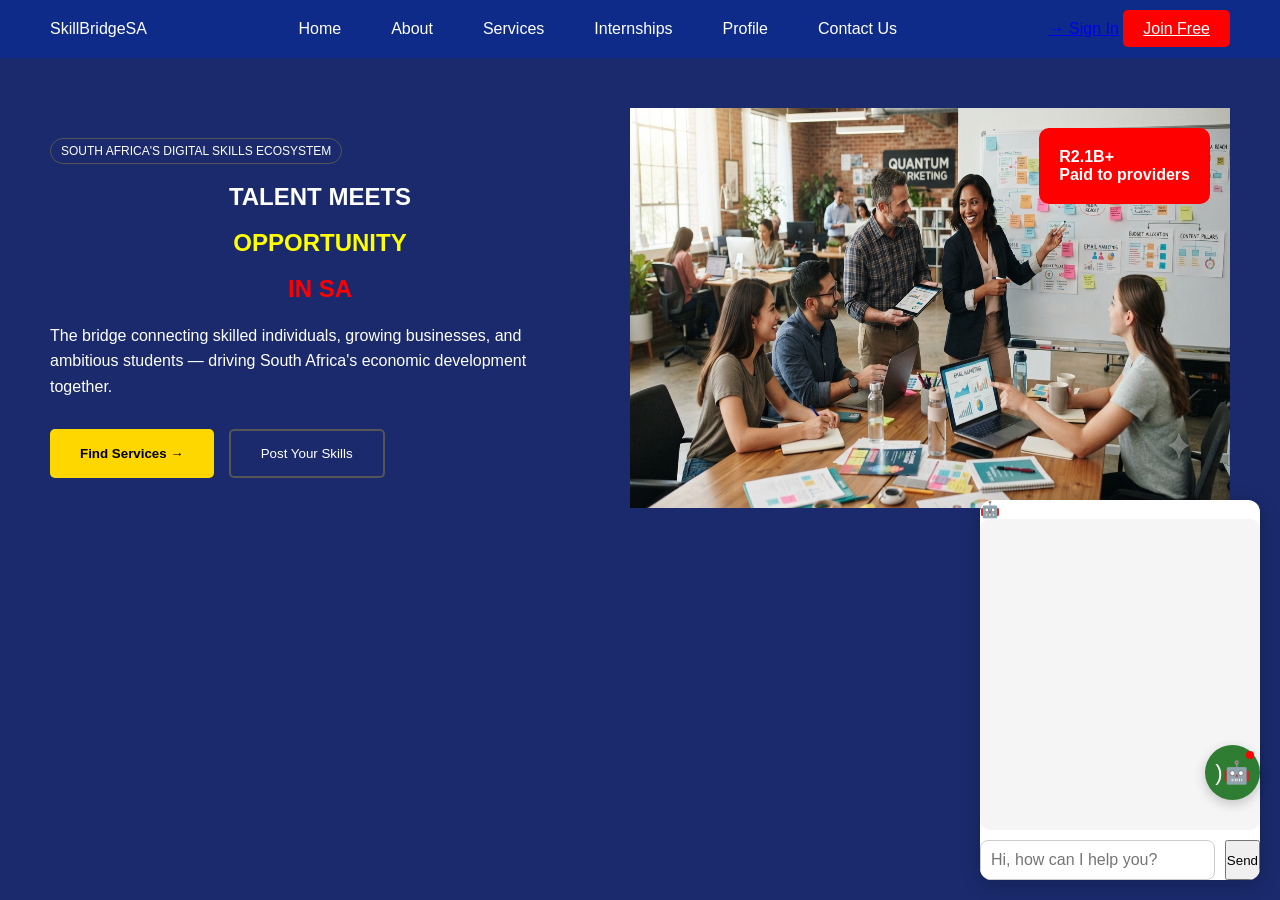
<file: index.html>
<!DOCTYPE html>
<html lang="en">
<head>
    <meta charset="UTF-8">
    <meta name="viewport" content="width=device-width, initial-scale=1.0">
    <link rel="stylesheet" href="style.css">
    <link rel="stylesheet" href="CustomerSupportBot.css" />
    <title>Document</title>
</head>
<body>
    
  <header>
  <!-- Main Navigation Bar -->
  <nav class="navbar">
    <div class="logo">SkillBridgeSA</div>
    <ul class="nav-links">
      <li><a href="#">Home</a></li>
      <li><a href="about.html">About</a></li>
      <li><a href="services.html">Services</a></li>
      <li><a href="internships.html">Internships</a></li>
      <li><a href="profile.html">Profile</a></li>
      <li><a href="contact.html">Contact Us</a></li>
    </ul>
    <div class="nav-actions">
      <a href="signin.html" class="nav-signin">→ Sign In</a>
      <a href="login.html" class="btn-join">Join Free</a>
    </div>
  </nav>

  <!-- Hero Section -->
  <section class="hero">
    <div class="hero-content">
      <div class="badge">
		  SOUTH AFRICA'S DIGITAL SKILLS ECOSYSTEM
	  </div>
      <h1 style="color: white;"><b>TALENT MEETS</b></h1>
	  <h1 style="color: yellow;"><b>OPPORTUNITY</b></h1>
      <h1 style="color: red;"><b>IN SA</b></h1>
      <p>The bridge connecting skilled individuals, growing businesses, and ambitious students — driving South Africa's economic development together.</p>
      <div class="hero-buttons">
        <button class="btn-yellow">Find Services →</button>
        <button class="btn-outline">Post Your Skills</button>
      </div>
    </div>
    <div class="hero-image">
        <img src="web.png" alt="Description of the image" style="height:400px; width:600px;">
      <div class="stats-box">R2.1B+ <br><span>Paid to providers</span></div>
    </div>


    <div id="chatWidget">

    <!-- Toggle Button -->
    <div id="chatToggle" onclick="toggleChat()">)🤖</div>

    <!-- Chat Window -->
    <div id="chatWindow">

      <div class="chat-header">
        🤖 Customer Support Bot
      </div>

      <!-- Chat Box -->
      <div id="chatBox" class="chat-box"></div>

      <!-- Input Area -->
      <div class="chat-input-area">
        <input 
          id="chatInput" 
          placeholder="Hi, how can I help you?" 
        />
        <button onclick="handleChat()">Send</button>
      </div>

    </div>

  </div>
  </section>
</header>


<script>
function handleAuth(event) {
    event.preventDefault();
    
    // Check if confirming email matches for sign up
    if (event.target.id === 'signupForm') {
        if (document.getElementById('email').value !== document.getElementById('confirmEmail').value) {
            alert("Emails do not match!");
            return;
        }
    }

    // Show success and redirect
    document.getElementById('auth-container').innerHTML = successMsg.innerHTML;
    setTimeout(() => {
        window.location.href = "home.html"; // Replace with your home page URL
    }, 2000);
}

loginForm.addEventListener('submit', handleAuth);
signupForm.addEventListener('submit', handleAuth);
</script>

<script src="CustomerSupportBot.js"></script>

  <script>
    // Toggle open/close
    function toggleChat() {
	  const chatWindow = document.getElementById("chatWindow");
	  const toggle = document.getElementById("chatToggle");

	  chatWindow.classList.toggle("open");

	  // Change icon
	  if (chatWindow.classList.contains("open")) {
		toggle.innerHTML = "✖"; // close icon
	  } else {
		toggle.innerHTML = "💬"; // chat icon
	  }
	}

    // Press ENTER to send
    document.addEventListener("DOMContentLoaded", function () {
      const input = document.getElementById("chatInput");

      input.addEventListener("keypress", function (e) {
        if (e.key === "Enter") {
          handleChat();
        }
      });
    });
  </script>
</body>
</html>
</file>
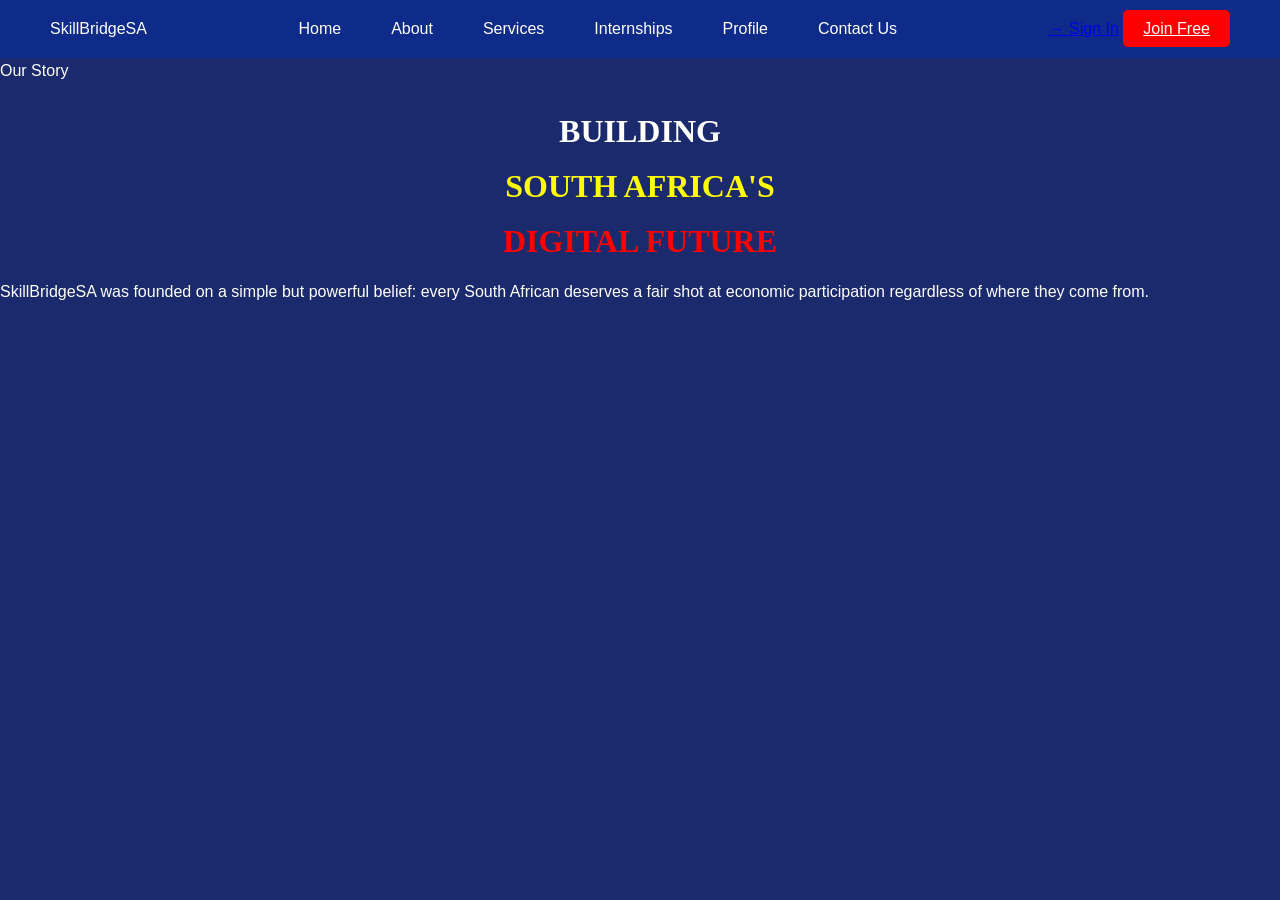
<file: about.html>
<!DOCTYPE html>
<html lang="en">
<head>
    <meta charset="UTF-8">
    <meta name="viewport" content="width=device-width, initial-scale=1.0">
    <link rel="stylesheet" href="style.css">
    <link rel="stylesheet" href="CustomerSupportBot.css" />
    <title>Document</title>
</head>
<body>
    
  <header>
  <!-- Main Navigation Bar -->
  <nav class="navbar">
    <div class="logo">SkillBridgeSA</div>
    <ul class="nav-links">
      <li><a href="index.html">Home</a></li>
      <li><a href="about.html">About</a></li>
      <li><a href="services.html">Services</a></li>
      <li><a href="internships.html">Internships</a></li>
      <li><a href="profile.html">Profile</a></li>
      <li><a href="contact.html">Contact Us</a></li>
    </ul>
    <div class="nav-actions">
      <a href="signin.html" class="nav-signin">→ Sign In</a>
      <a href="login.html" class="btn-join">Join Free</a>
    </div>
  </nav>
  </header>

<p>Our Story</p>
<h1 style="color: white;">BUILDING</h1> <h1 style="color: yellow;">SOUTH AFRICA'S</h1>
<h1 style="color: red;">DIGITAL FUTURE</h1>
<p>SkillBridgeSA was founded on a simple but powerful belief: every South African deserves a fair shot at economic participation regardless of where they come from.</p>
    
</body>
</html>
</file>
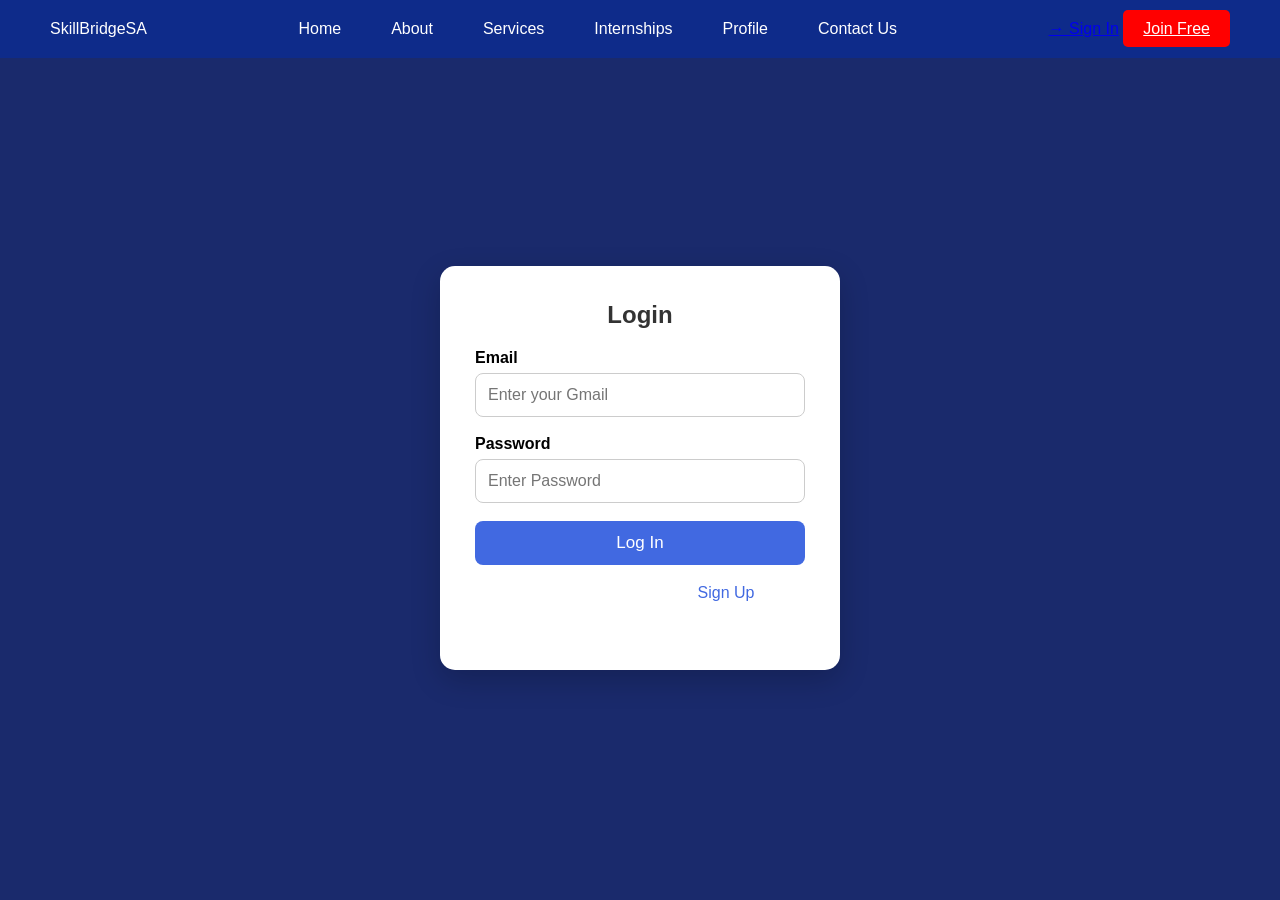
<file: login.html>
<!DOCTYPE html>
<html lang="en">
<head>
    <meta charset="UTF-8">
    <meta name="viewport" content="width=device-width, initial-scale=1.0">
    <link rel="stylesheet" href="style.css">
    <title>Document</title>
</head>
<body>
    
  <header>
  <!-- Main Navigation Bar -->
  <nav class="navbar">
    <div class="logo">SkillBridgeSA</div>
    <ul class="nav-links">
      <li><a href="index.html">Home</a></li>
      <li><a href="about.html">About</a></li>
      <li><a href="services.html">Services</a></li>
      <li><a href="internships.html">Internships</a></li>
      <li><a href="profile.html">Profile</a></li>
      <li><a href="contact.html">Contact Us</a></li>
    </ul>
    <div class="nav-actions">
      <a href="signin.html" class="nav-signin">→ Sign In</a>
      <a href="login.html" class="btn-join">Join Free</a>
    </div>
  </nav>

      <div class="login-page">
  <div class="container">


<h2>Login</h2>

<form id="loginForm">

<div class="input-group">
<label>Email</label>
<input type="email" id="loginEmail" placeholder="Enter your Gmail">
</div>

<div class="input-group">
<label>Password</label>
<input type="password" id="loginPassword" placeholder="Enter Password">
</div>

<p id="loginError" class="error"></p>

    <button id="log-in-btn" type="submit">Log In</button>

<p class="link">
Don't have an account?
<a href="signup.html">Sign Up</a>
</p>

</form>

</div>
</div>

<script src="script.js"></script>

</body>
</html>
</file>
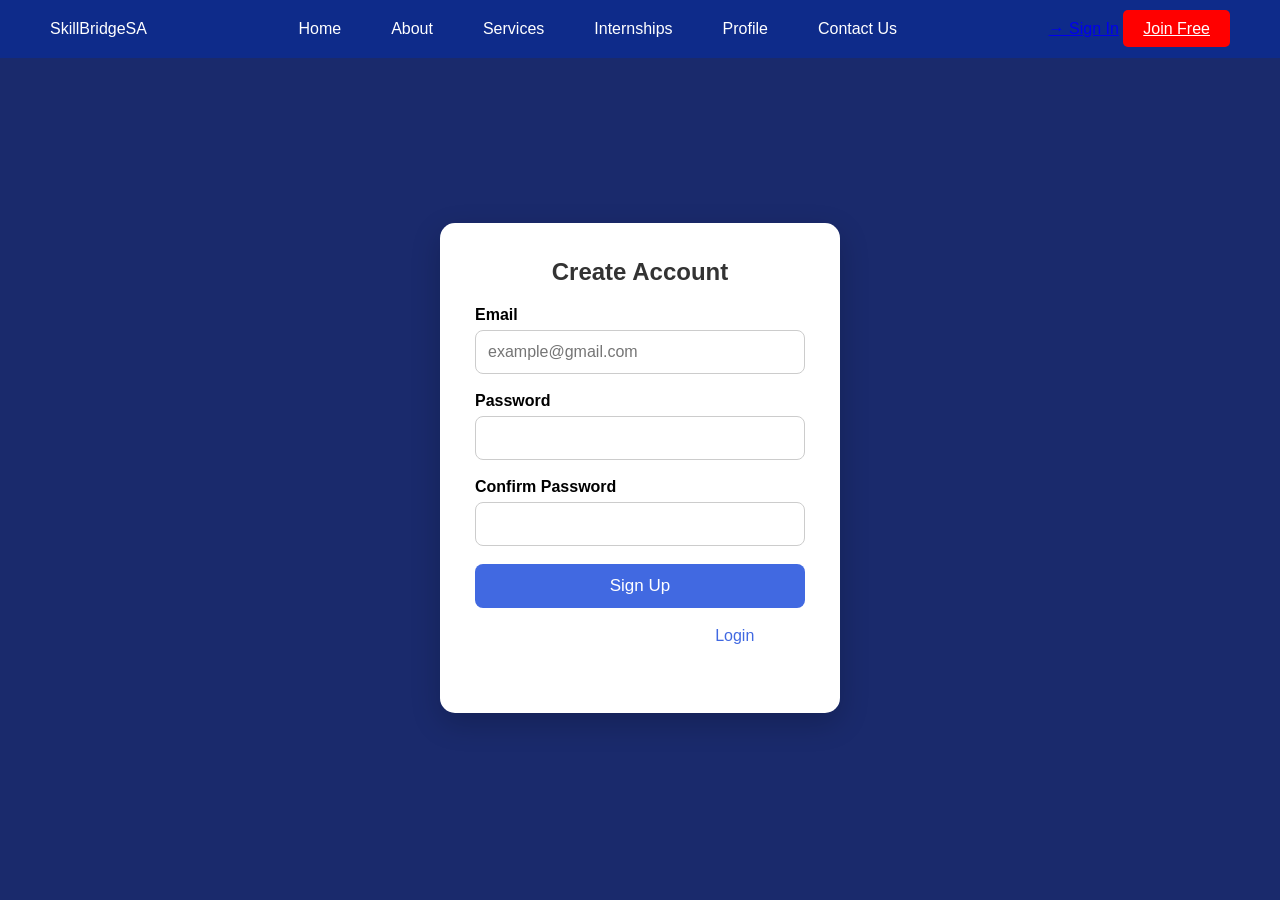
<file: signin.html>
<!DOCTYPE html>
<html lang="en">
<head>
    <meta charset="UTF-8">
    <meta name="viewport" content="width=device-width, initial-scale=1.0">
    <link rel="stylesheet" href="style.css">
    <title>Document</title>
</head>
<body>
    
  <header>
  <!-- Main Navigation Bar -->
  <nav class="navbar">
    <div class="logo">SkillBridgeSA</div>
    <ul class="nav-links">
      <li><a href="index.html">Home</a></li>
      <li><a href="about.html">About</a></li>
      <li><a href="services.html">Services</a></li>
      <li><a href="internships.html">Internships</a></li>
      <li><a href="profile.html">Profile</a></li>
      <li><a href="contact.html">Contact Us</a></li>
    </ul>
    <div class="nav-actions">
      <a href="signin.html" class="nav-signin">→ Sign In</a>
      <a href="login.html" class="btn-join">Join Free</a>
    </div>
  </nav>

      <div class="signin-page">
<div class="container">

<h2>Create Account</h2>

<form id="signupForm">

<div class="input-group">
<label>Email</label>
<input type="email" id="signupEmail" placeholder="example@gmail.com">
</div>

<div class="input-group">
<label>Password</label>
<input type="password" id="signupPassword">
</div>

<div class="input-group">
<label>Confirm Password</label>
<input type="password" id="confirmPassword">
</div>

<p id="signupError" class="error"></p>

<button id="sign-up-btn" type="submit">Sign Up</button>

<p class="link">
Already have an account?
<a href="index.html">Login</a>
</p>

</form>
</div>
</div>

<script src="script.js"></script>


</body>
</html>
</file>
<file: style.css>
* { 
    margin: 0; 
    padding: 0; 
    box-sizing: border-box; 
    font-family: sans-serif; 
}

body { 
    background-color: #1a2a6c; 
    color: white; 
}

/* Navbar */
.navbar { 
    position: sticky;
    top: 0;           /*where to stick */
    z-index: 1000;    /* stays above other content */
    background-color: #0E2B8A;
    display: flex; 
    align-items: center; 
    justify-content: space-between; 
    padding: 20px 50px; 
}

.nav-links a {
    color: #ffffff;           /* Make the text white (or your preferred color) */
    text-decoration: none;    /* Removes the underline */
    font-weight: 500;         /* Makes the text slightly bold */
    padding: 10px 15px;       /* Adds space around text for a button-like feel */
    border-radius: 6px;       /* Gives it subtle rounded corners */
    transition: background 0.3s ease; /* Makes the hover effect smooth */
}

/* Add a background color when hovering over the option */
.nav-links a:hover {
    background-color: rgba(255, 255, 255, 0.1); /* Subtle highlight */
    color: #ffd700;                             /* Optional: change text color on hover */
}

.nav-links { 
    display: flex; 
    list-style: none; 
    gap: 20px; 
}

.nav-links .active { 
    background: #333; 
    padding: 5px 15px; 
    border-radius: 20px; 
}

.btn-join { 
    background: #ff0000; 
    border: none; 
    padding: 10px 20px; 
    color: white; 
    border-radius: 5px; 
    cursor: pointer; 
}

/* Hero Section */
.hero { 
    display: flex; 
    padding: 50px; 
    gap: 40px; 
    align-items: center; 
}

.hero-content { 
    flex: 1; 
}

.badge { 
    border: 1px solid #555; 
    padding: 5px 10px; 
    border-radius: 20px; 
    display: inline-block; 
    margin-bottom: 20px; 
    font-size: 12px; 
}

h1 { 
    gap: 0px;
    font-weight: 100px; 
    font-family: 'Barlow Condensed';
    color: #fff; 
    line-height: 1.1; 
    margin-bottom: 20px; 
}

h1 span { 
    color: #ffd700; 
} /* Apply yellow to specific words */

p { 
    margin-bottom: 30px; 
    line-height: 1.6; 
}

/* Buttons */
.hero-buttons { 
    display: flex; 
    gap: 15px; 
}

.btn-yellow { 
    background: #ffd700; 
    border: none; 
    padding: 15px 30px; 
    border-radius: 5px; 
    font-weight: bold; 
    cursor: pointer; 
}

.btn-outline { 
    background: transparent; 
    border: 2px solid #555; 
    color: white; 
    padding: 15px 30px; 
    border-radius: 5px; 
    cursor: pointer; 
}

/* Image Side */
.hero-image { 
    flex: 1; 
    background: #555; 
    height: 400px; 
    border-radius: 20px; 
    position: relative; 
}

.stats-box { 
    position: absolute; 
    top: 20px; 
    right: 20px; 
    background: #ff0000; 
    padding: 20px; 
    border-radius: 10px; 
    font-weight: bold; 
}

.login-page{
    display:flex;
    justify-content:center;
    align-items:center;
    min-height:calc(100vh - 80px);
}

.signin-page{
    display:flex;
    justify-content:center;
    align-items:center;
    min-height:calc(100vh - 80px);
}

.container{
    width:100%;
    max-width:400px;
    background:white;
    padding:35px;
    border-radius:15px;
    box-shadow:0 10px 30px rgba(0,0,0,0.2);
}

h1,h2{
    text-align:center;
    margin-bottom:20px;
    color:#333;
}

.input-group{
    margin-bottom:18px;
}

label{
    display:block;
    margin-bottom:6px;
    font-weight:bold;
    color: Black;
}

input{
    width:100%;
    padding:12px;
    border:1px solid #ccc;
    border-radius:8px;
    font-size:16px;
}

input:focus{
    outline:none;
    border:1px solid royalblue;
}

#sign-up-btn{
    width:100%;
    padding:12px;
    background:royalblue;
    color:white;
    border:none;
    border-radius:8px;
    font-size:17px;
    cursor:pointer;
}

#log-in-btn{
    width:100%;
    padding:12px;
    background:royalblue;
    color:white;
    border:none;
    border-radius:8px;
    font-size:17px;
    cursor:pointer;
}


.link{
    text-align:center;
    margin-top:15px;
}

.link a{
    color:royalblue;
    text-decoration:none;
}

.error{
    color:red;
    margin-bottom:15px;
    text-align:center;
    font-size:15px;
}
</file>
<file: CustomerSupportBot.css>
/* ===============================
   CHAT BOX
=============================== */
.chat-box {
  height: 350px;
  overflow-y: auto;
  background: #f5f5f5;
  padding: 10px;
  border-radius: 10px;
  margin-bottom: 10px;
}


/* ===============================
   MESSAGES
=============================== */
.message {
  display: flex;
  align-items: flex-start;
  margin-bottom: 10px;
}

.message.user {
  flex-direction: row-reverse;
}

.avatar {
  font-size: 24px;
  margin: 0 8px;
}

.bubble {
  max-width: 70%;
  padding: 10px;
  border-radius: 10px;
  font-size: 14px;
}

.message.user .bubble {
  background: #c4efdc;
}

.message.ai .bubble {
  background: #b3a8f2;
  border: 1px solid #ddd;
}

/* ===============================
   INPUT AREA
=============================== */
.chat-input-area {
  display: flex;
  gap: 10px;
}

.chat-input-area input {
  flex: 1;
  padding: 10px;
}


/* ===============================
   THINKING DOTS
=============================== */
.dots::after {
  content: '...';
  animation: dots 1.5s infinite;
}

@keyframes dots {
  0% { content: '.'; }
  33% { content: '..'; }
  66% { content: '...'; }
}


/* ===============================
   FLOATING WIDGET POSITION
=============================== */
#chatWidget {
  position: fixed;
  bottom: 20px;
  right: 20px; /* 👈 clean right positioning */
  z-index: 9999;
}


/* ===============================
   TOGGLE BUTTON (FIXED)
=============================== */
#chatToggle {
  width: 55px;
  height: 55px;
  background: #2e7d32;
  color: white;
  border-radius: 50%;
  display: flex;
  align-items: center;
  justify-content: center;
  font-size: 22px;
  cursor: pointer;
  box-shadow: 0 4px 12px rgba(0,0,0,0.2);
  transition: all 0.2s ease;
  position: fixed;
  bottom: 100px; /*controls the y axis of the green chat toggle
  left: auto;   /* 👈 keep this */
  right: 20px;  /* 👈 IMPORTANT: reset right */
  z-index: 9999;
  
}

#chatToggle:hover {
  transform: scale(1.1);
}

/* Notification dot */
#chatToggle::after {
  content: '';
  position: absolute;
  top: 6px;
  right: 6px;
  width: 8px;
  height: 8px;
  background: red;
  border-radius: 50%;
}


/* ===============================
   CHAT WINDOW (ANIMATED)
=============================== */
#chatWindow {
  width: 280px;
  height: 380px;
  background: white;
  border-radius: 12px;
  box-shadow: 0px 4px 20px rgba(0,0,0,0.2);
  display: flex;
  flex-direction: column;
  margin-top: 10px;
  overflow: hidden;

  /* animation base */
  transform: scale(0.8);
  opacity: 0;
  pointer-events: none;
  transition: all 0.25s ease;
}

/* OPEN state */
#chatWindow.open {
  transform: scale(1);
  opacity: 1;
  pointer-events: auto;
  animation: popIn 0.25s ease;
}

/* POP animation */
@keyframes popIn {
  0% { transform: scale(0.7); opacity: 0; }
  60% { transform: scale(1.05); opacity: 1; }
  100% { transform: scale(1); }
}
</file>
